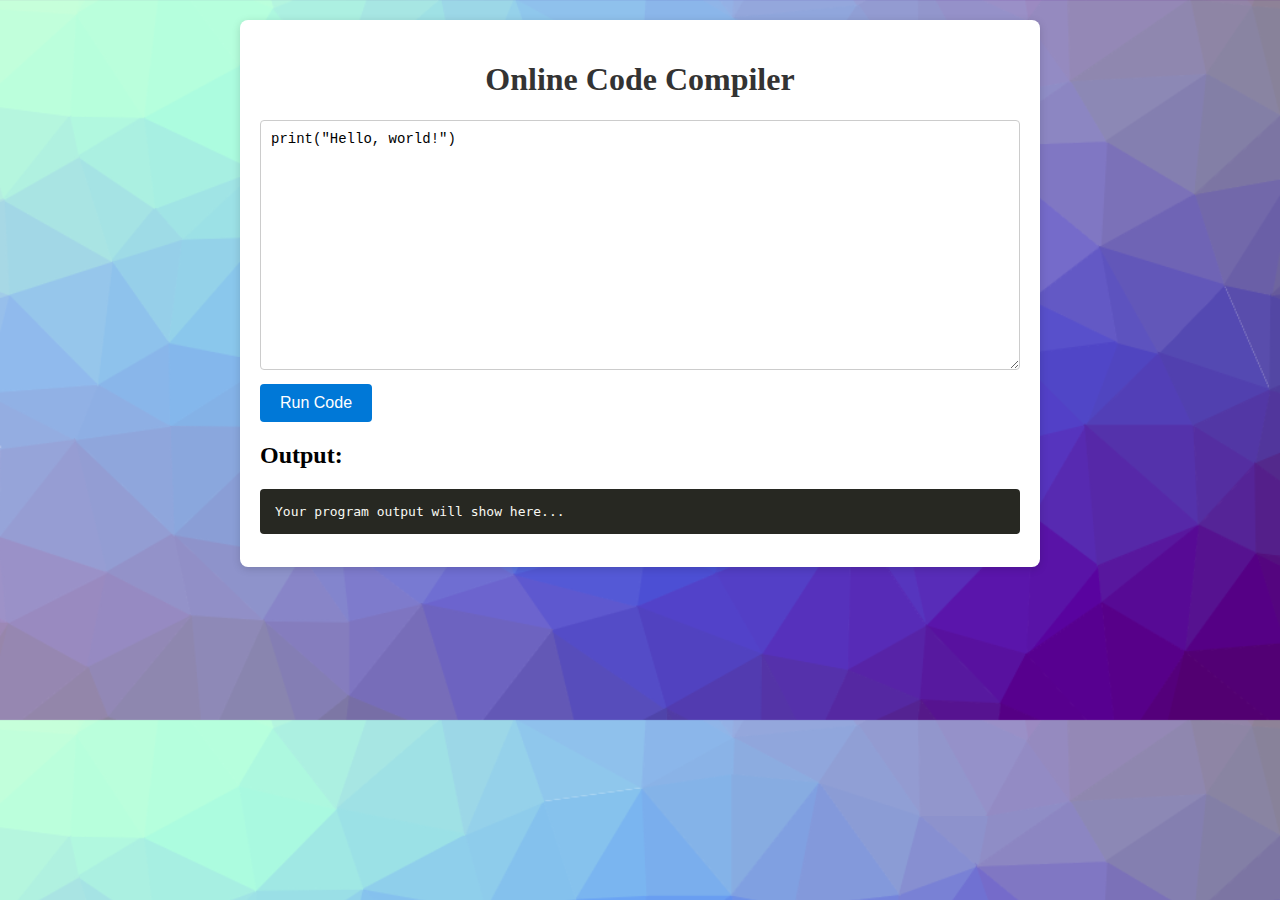
<file: index.html>
<!DOCTYPE html>
<html lang="en">
<head>
    <meta charset="UTF-8" />
    <meta name="viewport" content="width=device-width, initial-scale=1" />
    <title>Online Code Compiler</title>
    <link rel="stylesheet" href="styles/main.css" />
</head>
<body>
    <div class="container">
        <h1>Online Code Compiler</h1>

        <textarea id="source-code" placeholder="Type your Python code here...">print("Hello, world!")</textarea>

        <button id="run-btn">Run Code</button>
        <h2>Output:</h2>
        <pre id="output">Your program output will show here...</pre>
    </div>
    <script src="scripts/main.js"></script>
</body>
</html>
</file>
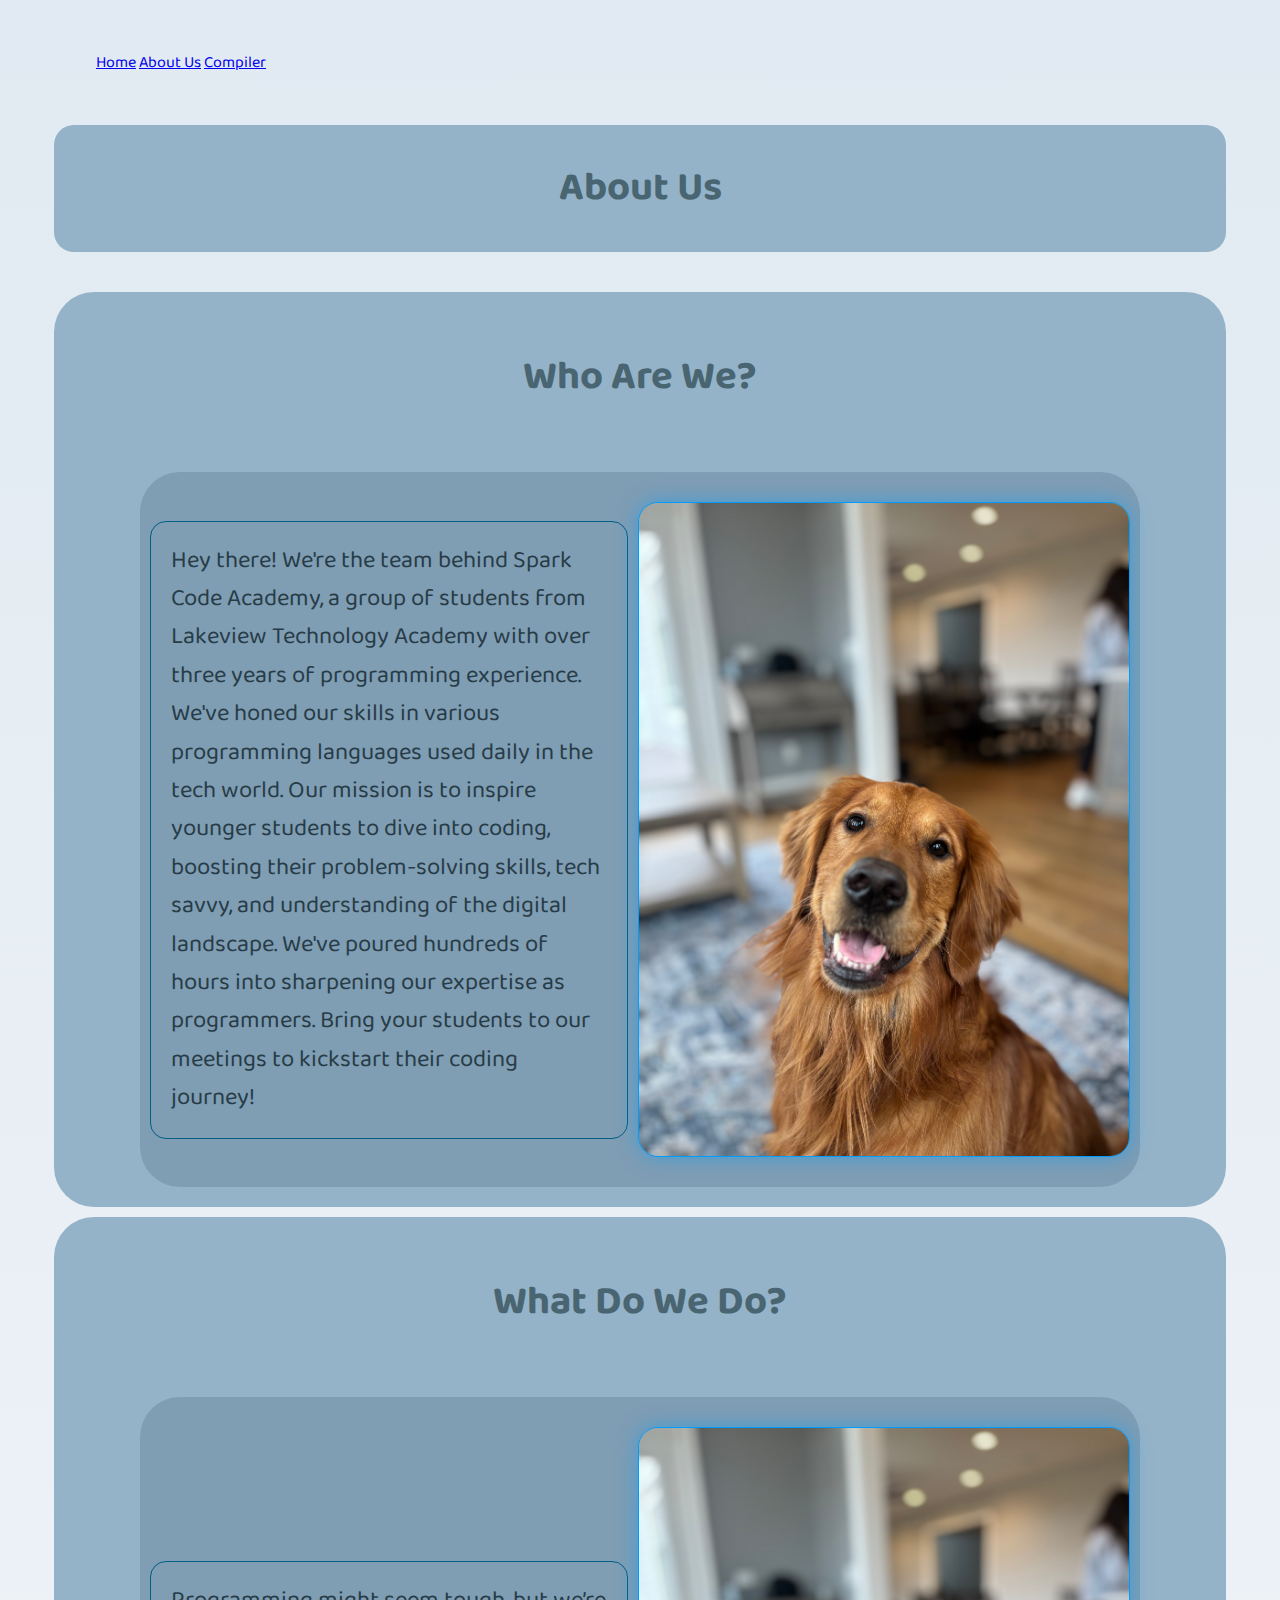
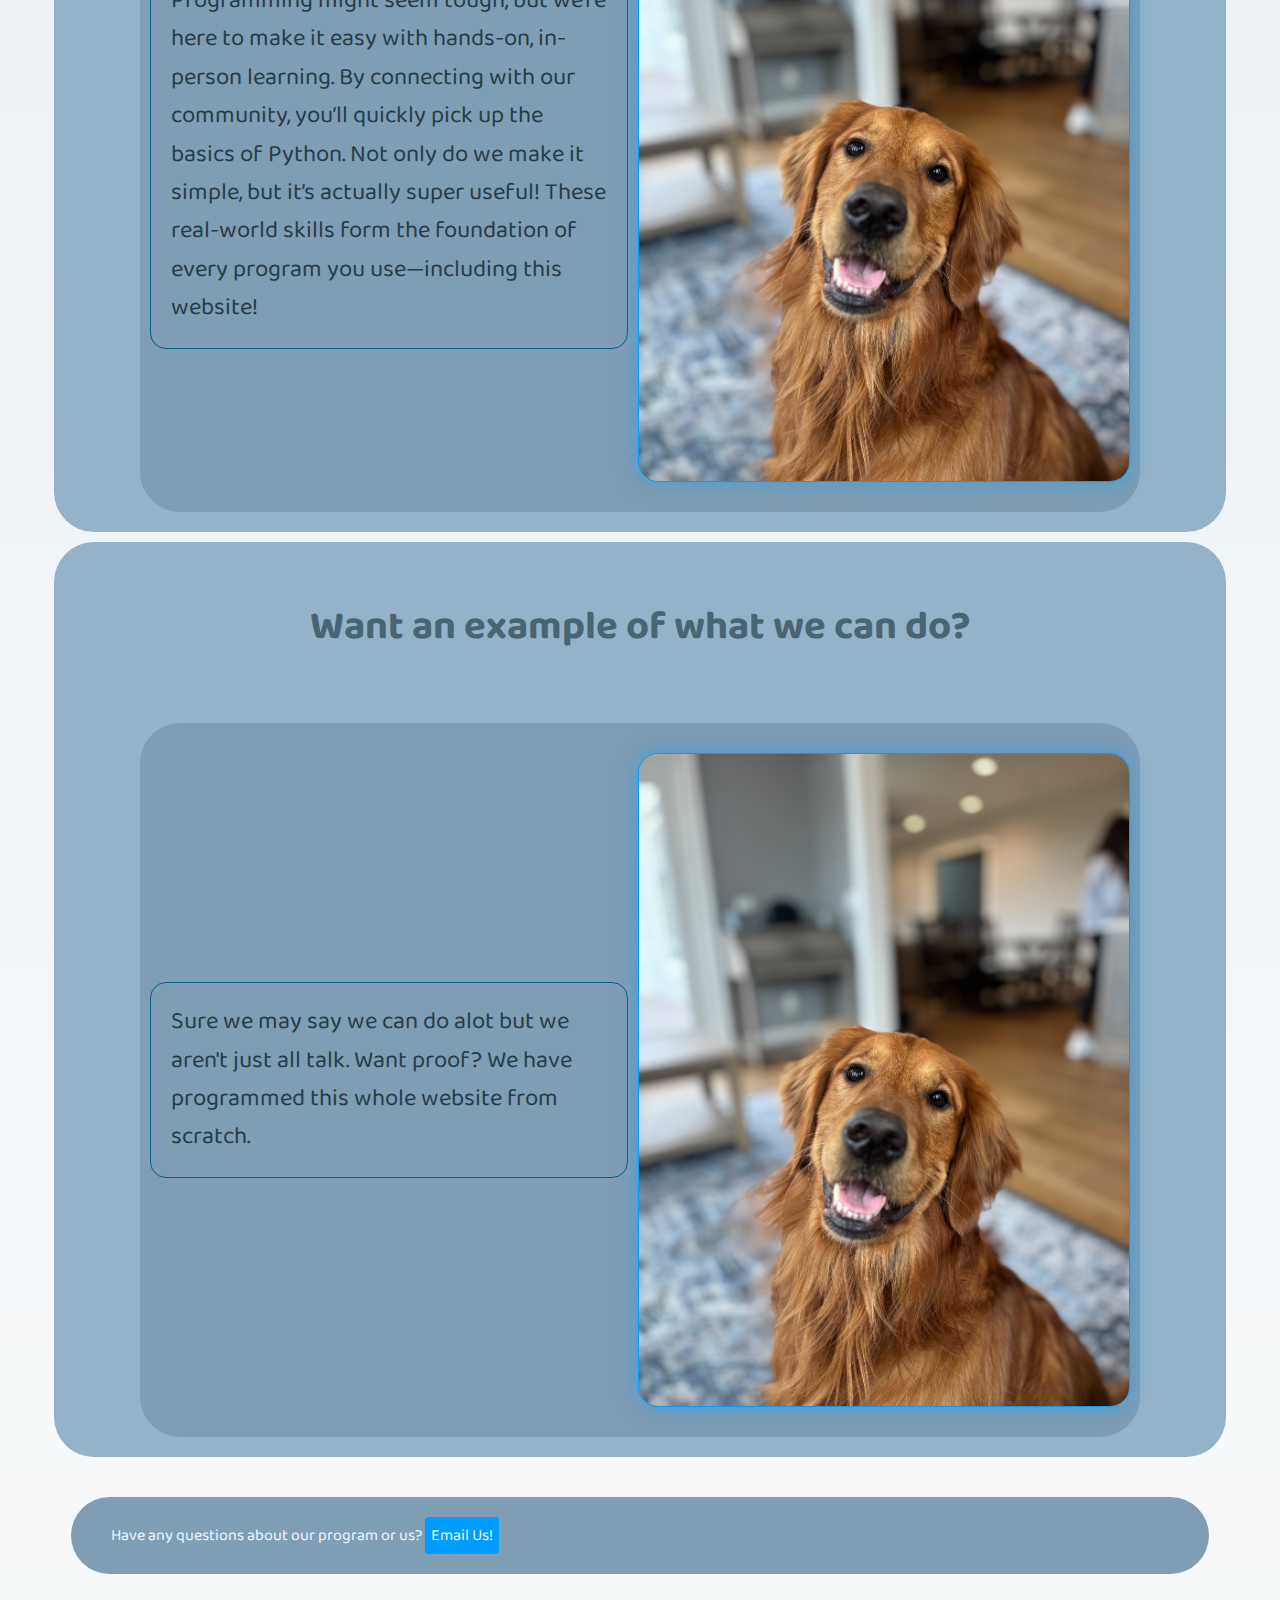
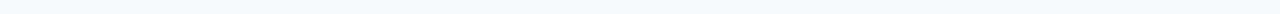
<file: advancedWebProject/Template/aboutUs.html>
<!DOCTYPE html>
<html lang="en">

<head>
    <meta charset="UTF-8">
    <meta name="viewport" content="width=device-width, initial-scale=1.0">
    <title>About Us</title>

    <!-- Link to external CSS file -->
    <link rel="stylesheet" href="styles/aboutUs.css">
    <script src="Scripts/aboutUs.js" defer></script>
</head>

<body>
    <div class="navbar">
        <a href="main.html">Home</a>
        <a href="#">About Us</a>
        <a href="compiler.html">Compiler</a>
    </div>

    <!-- Header Section -->
    <div class="titleHeader">
        <h1><a href="#bodyParagraph" class="titleButton">About Us</a></h1>
    </div>


    <!-- About Us Content Container -->

    <div class="aboutUsInfo">
        <!-- Description of Spark Code Academy -->
        <h2 class="bodyHeader">Who Are We?</h2>
        <div class="aboutUsInner">
            <p id="bodyParagraph" class="bodyParagraph">
                Hey there! We're the team behind Spark Code Academy, a group of students from Lakeview
                Technology Academy with over three years of programming experience. We've honed our skills in various
                programming languages used daily in the tech world. Our mission is to inspire younger students to dive into
                coding, boosting their problem-solving skills, tech savvy, and understanding of the digital landscape. We've
                poured hundreds of hours into sharpening our expertise as programmers. Bring your students to our meetings
                to kickstart their coding journey!
            </p>

            <!-- About Us Image -->
            <img src="image/aboutUsPortrait.jpeg" alt="Portrait of the Founders of Spark Code Academy">
        </div>

    </div>

    <div class="aboutUsInfo">
        <!-- Description of Spark Code Academy -->
        <h2 class="bodyHeader">What Do We Do?</h2>
        <div class="aboutUsInner">
            <p id="bodyParagraph" class="bodyParagraph">
                Programming might seem tough, but we’re here to make it easy with hands-on,
                in-person learning. By connecting with our community, you’ll quickly pick up
                the basics of Python. Not only do we make it simple, but it’s actually super useful!
                These real-world skills form the foundation of every program you use—including this
                website!
            </p>

            <!-- About Us Image -->
            <img src="image/aboutUsPortrait.jpeg" alt="Portrait of the Founders of Spark Code Academy">
        </div>
    </div>

    <div class="aboutUsInfo">
        <!-- Description of Spark Code Academy -->
        <h2 class="bodyHeader">Want an example of what we can do?</h2>
        <div class="aboutUsInner">
            <p id="bodyParagraph" class="bodyParagraph">
                Sure we may say we can do alot but we aren't just all talk.
                Want proof? We have programmed this whole website from scratch.
            </p>
            <!-- About Us Image -->
            <img src="image/aboutUsPortrait.jpeg" alt="Portrait of the Founders of Spark Code Academy">
        </div>
    </div>


    <!-- Contact Information Banner -->
    <div class="bottomHeader">
        <p class="ContactInfoBanner">
            Have any questions about our program or us?
            <a class="EmailButton" href="mailto: coreilly89@students.kusd.edu" >Email Us!</a>
        </p>
    </div>

</body>

</html>
</file>
<file: styles/main.css>
/*********   START RWD (Responsive Web Design   *********/
* {
    box-sizing: border-box;
}
  
[class*="col-"] {
    float: left;
    padding: 15px;
    border: 1px solid 
red;  /* remove if you do not want borders on boxes */
}

/* For mobile phones: */
[class*="col-"] {
    width: 100%;
}

/* For tablets: */
@media only screen and (min-width: 720px) {   /*  Everything under 720 is mobile  */
    .col-s-1 {width: 8.33%;}
    .col-s-2 {width: 16.66%;}
    .col-s-3 {width: 25%;}
    .col-s-4 {width: 33.33%;}
    .col-s-5 {width: 41.66%;}
    .col-s-6 {width: 50%;}
    .col-s-7 {width: 58.33%;}
    .col-s-8 {width: 66.66%;}
    .col-s-9 {width: 75%;}
    .col-s-10 {width: 83.33%;}
    .col-s-11 {width: 91.66%;}
    .col-s-12 {width: 100%;}
  }

/* For desktop: */
@media only screen and (min-width: 1000px) {   /*  Between 720 and 1000 is tablet  */
    .col-1 {width: 8.33%;}
    .col-2 {width: 16.66%;}
    .col-3 {width: 25%;}
    .col-4 {width: 33.33%;}
    .col-5 {width: 41.66%;}
    .col-6 {width: 50%;}
    .col-7 {width: 58.33%;}
    .col-8 {width: 66.66%;}
    .col-9 {width: 75%;}
    .col-10 {width: 83.33%;}
    .col-11 {width: 91.66%;}
    .col-12 {width: 100%;}
}

.row::after {
    content: "";
    clear: both;
    display: table;
}
/********  END RWD  ********/

body {
    background-image: url("../media/compilerBackground.png");
    background-size: 100%;
    margin: 0;
    padding: 20px;
    display: flex;
    justify-content: center;
}

.container {
    background: #fff;
    box-shadow: 0 2px 8px rgba(0, 0, 0, 0.15);
    max-width: 800px;
    width: 100%;
    padding: 20px;
    border-radius: 8px;
}

h1 {
    text-align: center;
    color: #333;
}

textarea {
    width: 100%;
    min-height: 250px;
    padding: 10px;
    border: 1px solid #ccc;
    border-radius: 4px;
    font-family: Consolas, Monaco, 'Courier New', monospace;
    font-size: 14px;
    margin-bottom: 10px;
}

button {
    background: #0078d7;
    border: none;
    color: #fff;
    padding: 10px 20px;
    font-size: 16px;
    border-radius: 4px;
    cursor: pointer;
    transition: background-color 0.2s ease;
}

    button:hover {
        background: #005fa3;
    }

pre {
    background: #272822;
    color: #f8f8f2;
    padding: 15px;
    border-radius: 4px;
    overflow-x: auto;
    max-height: 300px;
    white-space: pre-wrap;
    word-wrap: break-word;
}
</file>
<file: advancedWebProject/Template/styles/aboutUs.css>
/* Importing Baloo 2 for a playful look */
@import url('https://fonts.googleapis.com/css2?family=Baloo+2:wght@400;600&display=swap');

/* General Body Styling */
body {
    background: linear-gradient(to bottom, #e1eaf2, #f7f9fa);
    color: #F0F5FF;
    font-family: 'Baloo 2', sans-serif;
    margin: 0;
    padding: 0;
    background-size: cover;
}

/* Flexbox container */
.aboutUsInfo,
.aboutUsInner {
    display: flex;
    align-items: center;
    text-align: center;
    gap: 10px;
    padding: 10px;
    margin: 10px auto;
}

    /* Adding hover effect for a professional touch */
    .aboutUsInfo:hover,
    .aboutUsInner:hover {
        transform: scale(1.05);
        transition: all 0.3s ease-in-out;
    }

.aboutUsInfo {
    flex-direction: column;
    background-color: #94b3c8; /* Softer, more elegant blue */
    width: 90%;
}

.aboutUsInner {
    flex-direction: row;
    background-color: #7f9db3; /* Slightly darker for depth */
}

/* Title Header Styling */
.titleHeader {
    background-color: #94b3c8; /* Softer, more elegant blue */
    border-radius: 20px;
    text-align: center;
    width: 90%;
}

.titleButton {
    font-size: 2.5rem;
    text-decoration: none;
    color: #4a6572; /* Deep, professional blue-gray */
}

/* Text Styling */
.bodyParagraph {
    font-size: 1.5rem;
    border: solid 1px #005f87; /* Slightly darker border */
    border-radius: 16px;
    color: #273c47; /* Deep navy for professional readability */
    padding: 20px;
    text-align: left;
    line-height: 1.6;
    width: 80%;
}

.bodyHeader {
    font-size: 2.5rem;
    font-weight: 700;
    color: #4a6572; /* Deep, professional blue-gray */
    padding: 10px;
}

/* Bottom Header Adjustments */
.bottomHeader {
    background-color: #7f9db3;
    padding-left: 40px;
}

/* Image Styling */
img {
    display: block;
    max-width: 50%;
    height: auto;
    border: solid 1px #009DFF;
    margin: 20px auto;
    border-radius: 20px;
    box-shadow: 0 0 20px rgba(0, 157, 255, 0.5);
}

/* Button Styling */
button,
.EmailButton {
    font-size: 1rem;
    padding: 10px 20px;
    border-radius: 7px;
    cursor: pointer;
    transition: 0.3s ease-in-out;
    color: #F0F5FF;
    text-decoration: none;
}

button {
    background-color: #1D2530;
    border: none;
}

    button:hover,
    .EmailButton:hover {
        background: linear-gradient(to right, #007BCC, #009DFF);
        box-shadow: 0 0 15px rgba(0, 157, 255, 0.7);
    }

/* Email Button */
.EmailButton {
    background-color: #009DFF;
    padding: 6px;
    border-radius: 4px;
}

/* Containers */
div {
    padding: 10px;
    border-radius: 40px;
    width: 85%;
    max-width: 1200px;
    margin: 40px auto;
    animation: fadeInScale 0.5s ease-in-out;
}

/* Keyframe animation */
@keyframes fadeInScale {
    from {
        opacity: 0;
        transform: scale(0.8);
    }

    to {
        opacity: 1;
        transform: scale(1);
    }
}

/* Responsive Design (RWD) */
@media screen and (max-width: 1024px) {
    .aboutUsInner {
        flex-direction: column;
    }

    .titleButton {
        font-size: 2rem;
    }

    .bodyParagraph {
        width: 90%;
    }

    img {
        max-width: 70%;
    }
}

@media screen and (max-width: 768px) {
    .titleButton {
        font-size: 1.8rem;
    }

    .bodyParagraph {
        width: 95%;
    }

    img {
        max-width: 80%;
    }
}

@media screen and (max-width: 480px) {
    .titleButton {
        font-size: 1.5rem;
    }

    .bodyParagraph {
        font-size: 1rem;
        padding: 15px;
    }

    img {
        max-width: 90%;
    }
}
</file>
